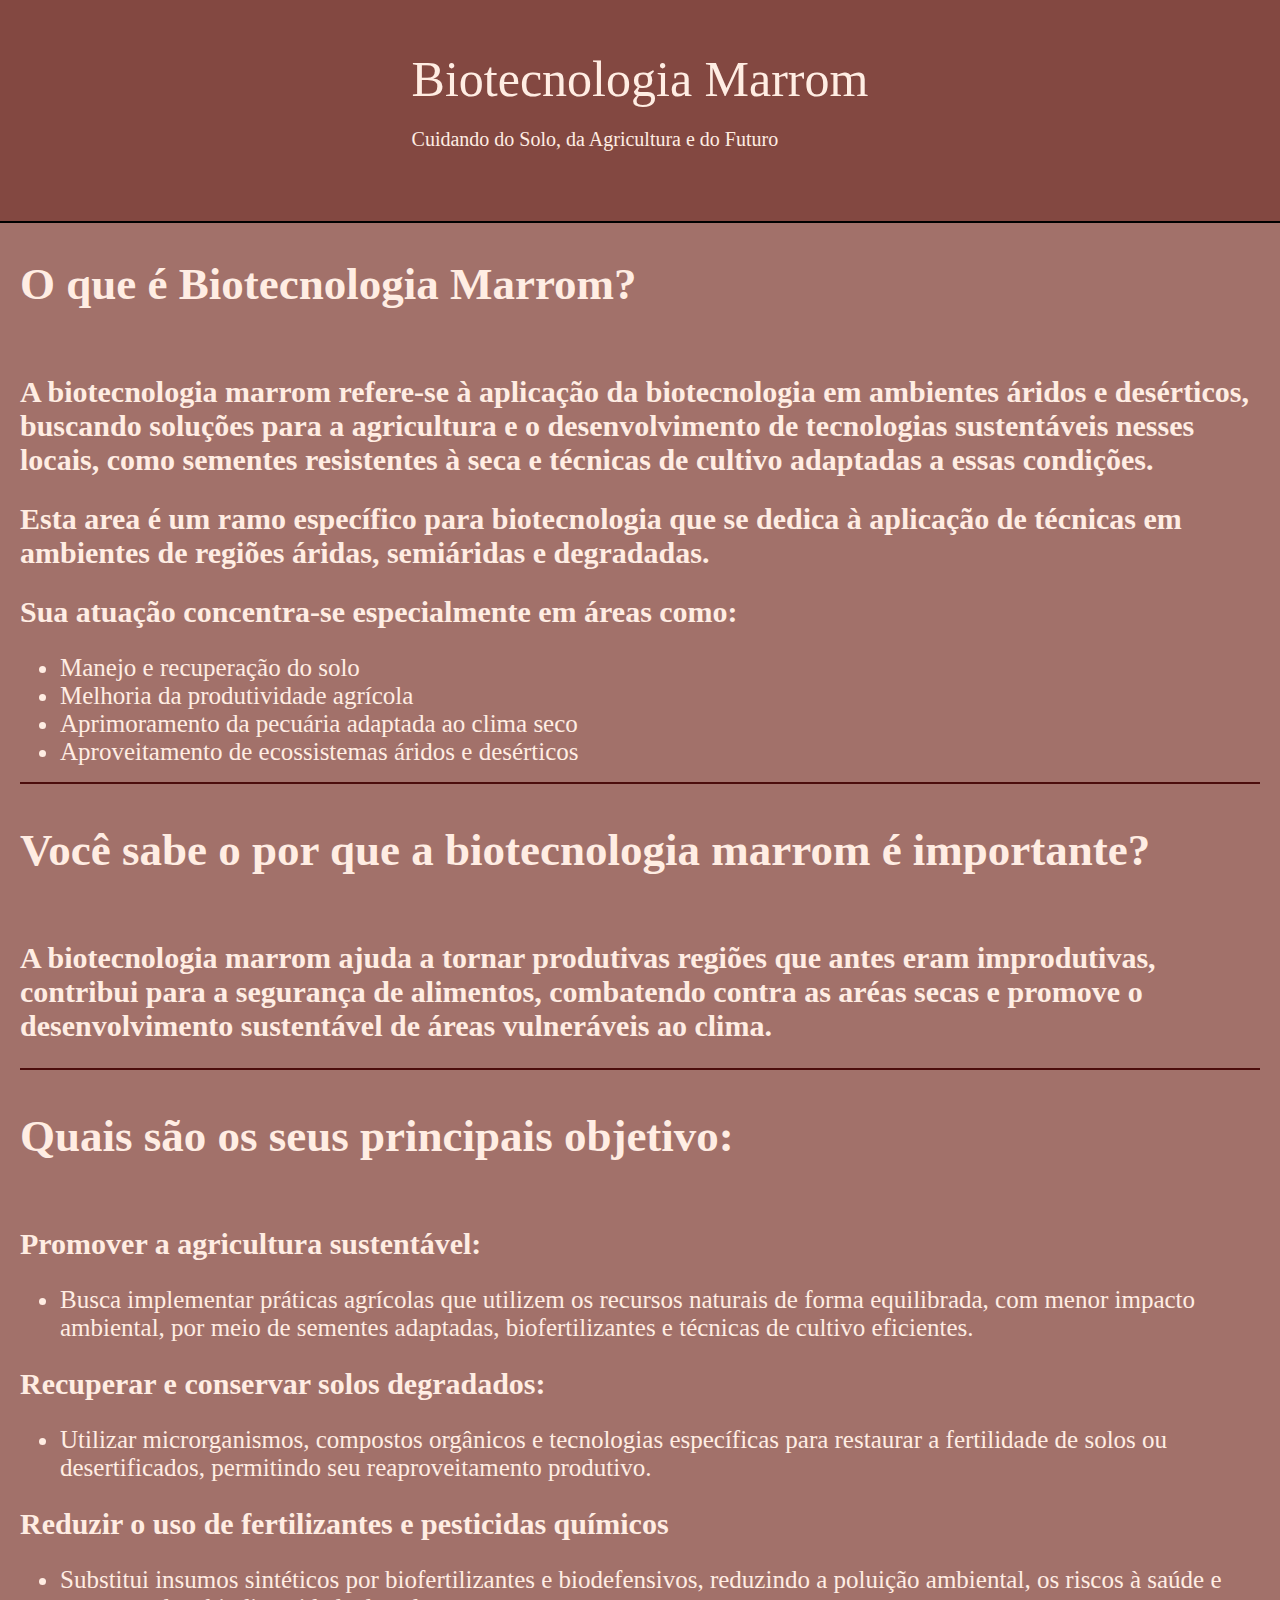
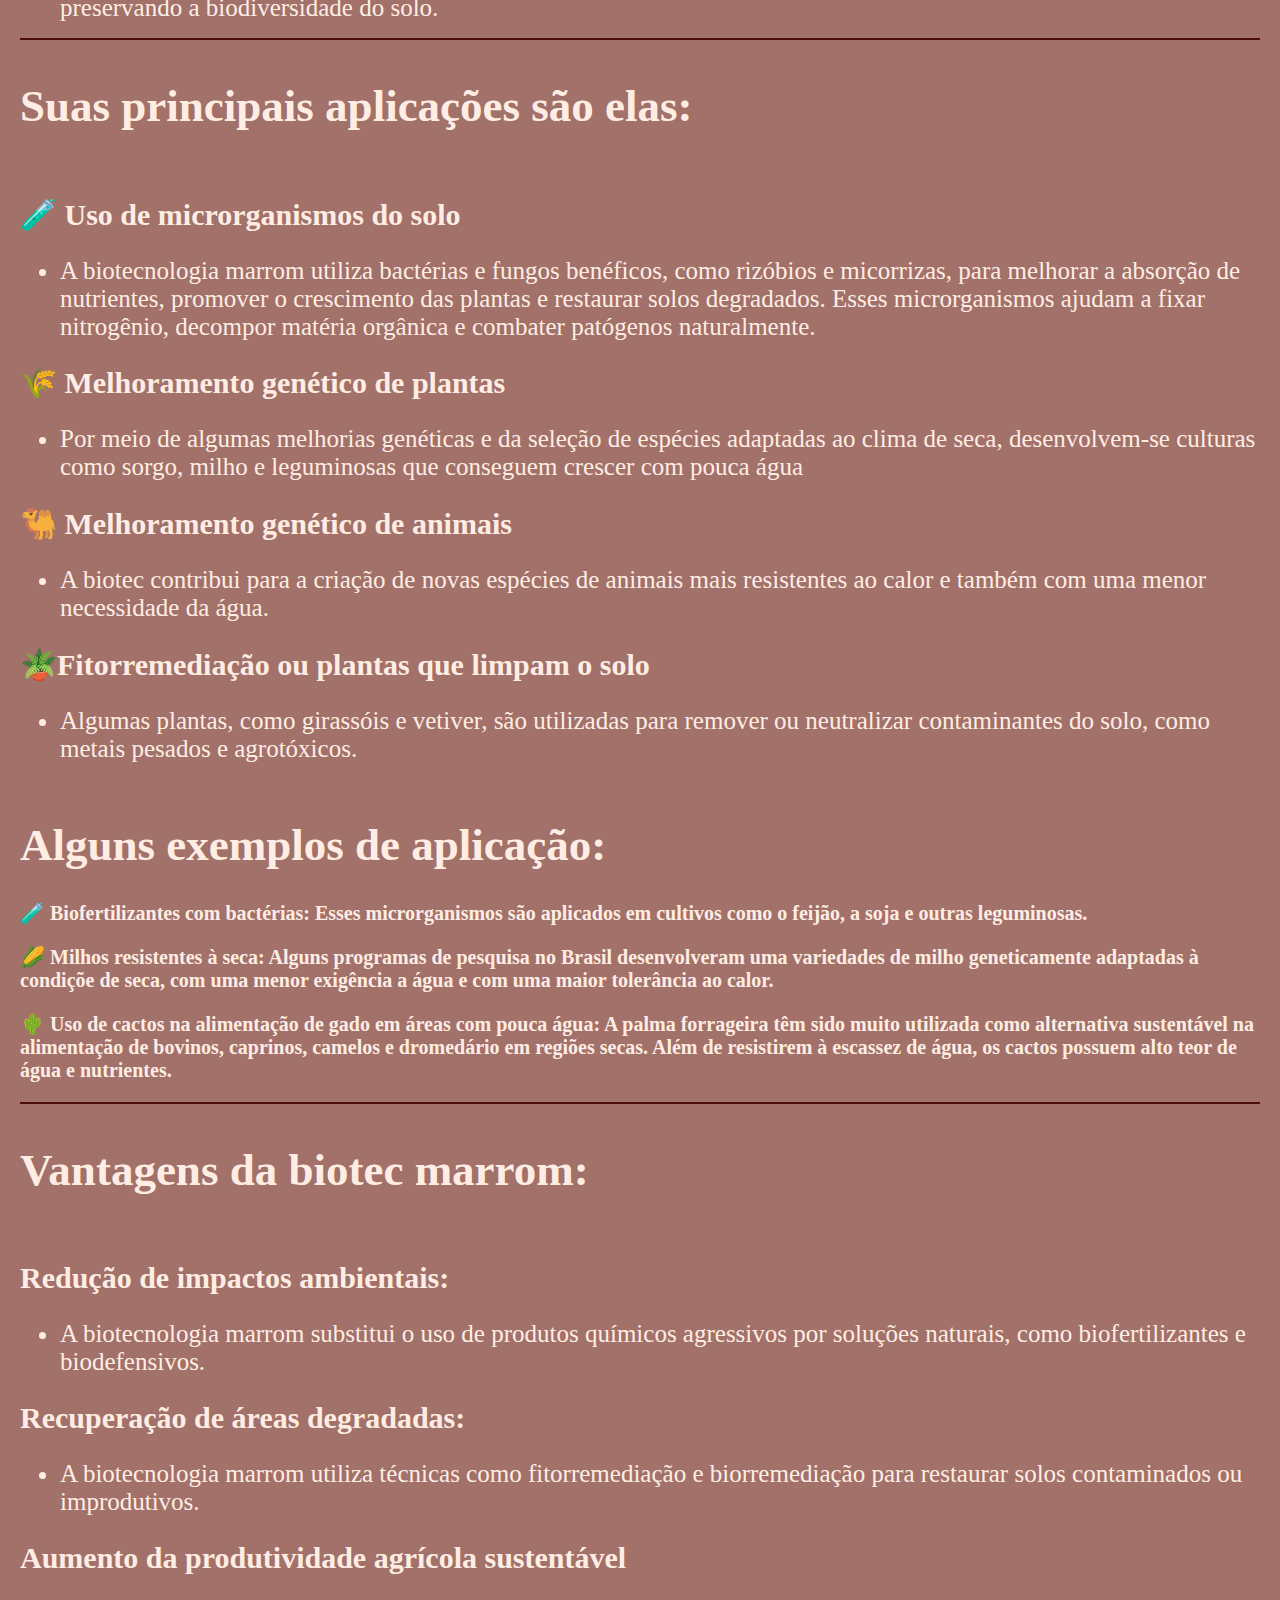
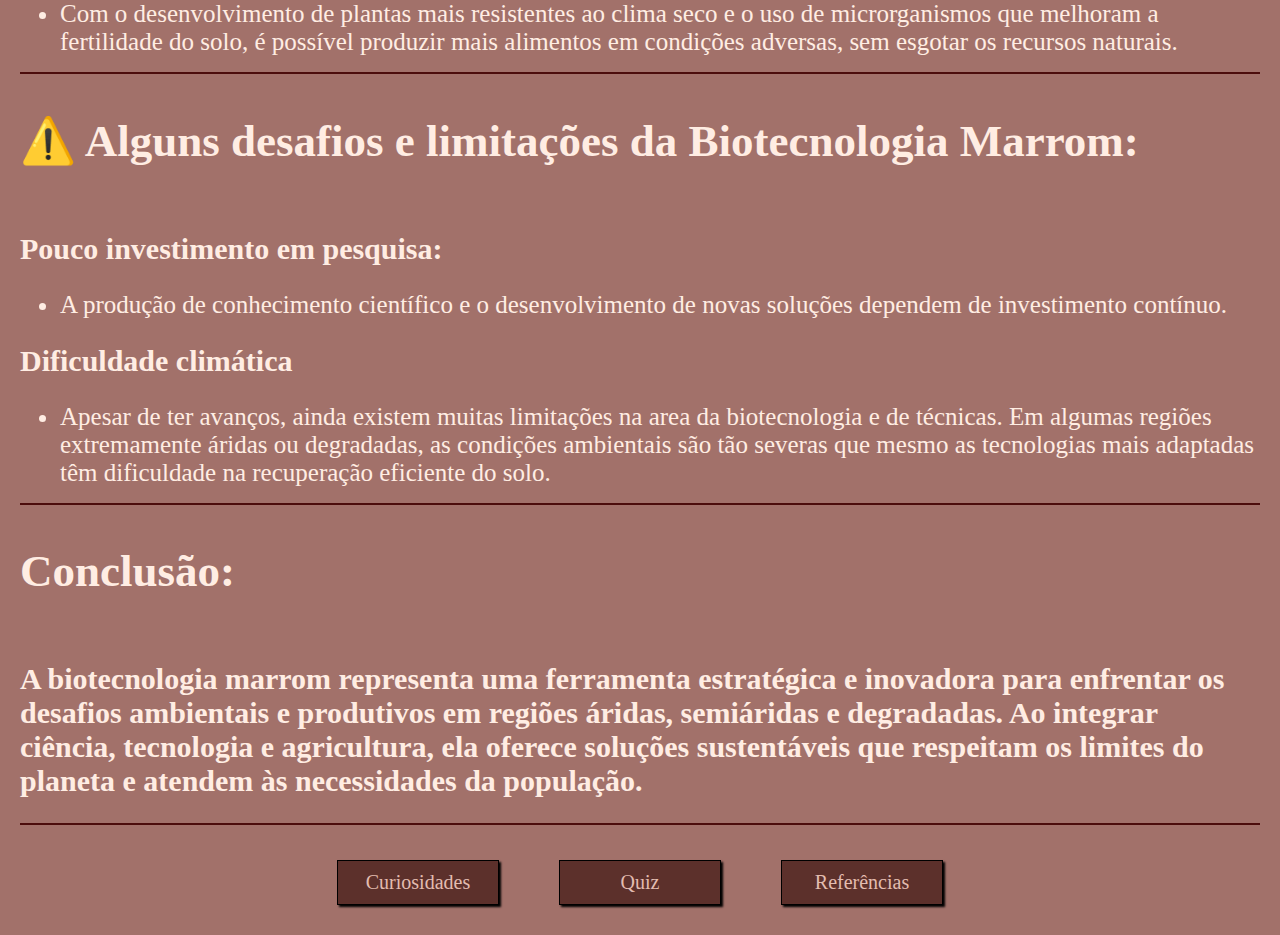
<file: index.html>
<html lang="pt-br">

<head>
  <link rel="stylesheet" href="style.css"/>
</head>


<body>

  <header>
    <div>
      Biotecnologia Marrom
      <p> Cuidando do Solo, da Agricultura e do Futuro</p>
    </div>
    
  </header>
 

  
  <section>
    <div>
      <h1>O que é Biotecnologia Marrom?</h1>
    </div>
  </section>

  <section>
    <div class="separacao">
      <h2>A biotecnologia marrom refere-se à aplicação da biotecnologia em ambientes áridos e desérticos, buscando soluções para a agricultura e o desenvolvimento de tecnologias sustentáveis nesses locais, como sementes resistentes à seca e técnicas de cultivo adaptadas a essas condições.</h2>
      <h2>Esta area é um ramo específico para biotecnologia que se dedica à aplicação de técnicas em ambientes de regiões áridas, semiáridas e degradadas.</h2>
      <h2>Sua atuação concentra-se especialmente em áreas como:</h2>
   <ul>
    
     <li> Manejo e recuperação do solo </li>
     <li> Melhoria da produtividade agrícola </li>
     <li> Aprimoramento da pecuária adaptada ao clima seco </li>
     <li> Aproveitamento de ecossistemas áridos e desérticos </li>
    
   </ul>
    </div>
  </section>



  <section>
    <div>
      <h1>Você sabe o por que a biotecnologia marrom é importante?</h1>
    </div>
  </section>

  <section>
    <div class="separacao">
      <h2>A biotecnologia marrom ajuda a tornar produtivas regiões que antes eram improdutivas, contribui para a segurança de alimentos, combatendo contra as aréas secas e promove o desenvolvimento sustentável de áreas vulneráveis ao clima.</h2>
    </div>
  </section>



  <section>
    <div>
      <h1>Quais são os seus principais objetivo:</h1>
    </div>
  </section>

  <section>
    <div class="separacao">
      <h2>Promover a agricultura sustentável:</h2>
      <ul> <li>Busca implementar práticas agrícolas que utilizem os recursos naturais de forma equilibrada, com menor impacto ambiental, por meio de sementes adaptadas, biofertilizantes e técnicas de cultivo eficientes.</li> </ul>
      <h2>Recuperar e conservar solos degradados:</h2>
      <ul> <li>Utilizar microrganismos, compostos orgânicos e tecnologias específicas para restaurar a fertilidade de solos  ou desertificados, permitindo seu reaproveitamento produtivo.</li> </ul>
      <h2>Reduzir o uso de fertilizantes e pesticidas químicos</h2>
      <ul> <li> Substitui insumos sintéticos por biofertilizantes e biodefensivos, reduzindo a poluição ambiental, os riscos à saúde e preservando a biodiversidade do solo.</li> </ul>
    </div>
  </section>


  
  <section>
    <div>
      <h1>Suas principais aplicações são elas:</h1>
    </div>
  </section>

 
  <section>
    <div>
      <h2>🧪 Uso de microrganismos do solo</h2>
      <ul> <li>A biotecnologia marrom utiliza bactérias e fungos benéficos, como rizóbios e micorrizas, para melhorar a absorção de nutrientes, promover o crescimento das plantas e restaurar solos degradados. Esses microrganismos ajudam a fixar nitrogênio, decompor matéria orgânica e combater patógenos naturalmente.</li> </ul>
      <h2>🌾 Melhoramento genético de plantas</h2>
      <ul> <li>Por meio de algumas melhorias genéticas e da seleção de espécies adaptadas ao clima de seca, desenvolvem-se culturas como sorgo, milho e leguminosas que conseguem crescer com pouca água</li> </ul>
      <h2> 🐫 Melhoramento genético de animais</h2>
      <ul> <li>A biotec contribui para a criação de novas espécies de animais mais resistentes ao calor e também com uma menor necessidade da água.</li> </ul>
      <h2> 🪴Fitorremediação ou plantas que limpam o solo</h2>
      <ul> <li>Algumas plantas, como girassóis e vetiver, são utilizadas para remover ou neutralizar contaminantes do solo, como metais pesados e agrotóxicos.</li> </ul>
    </div>
  </section>
  

  <section>
    <div class="separacao">
      <h1>Alguns exemplos de aplicação:</h1>
      <h3>🧪 Biofertilizantes com bactérias: Esses microrganismos são aplicados em cultivos como o feijão, a soja e outras leguminosas.</h3>
      <h3>🌽 Milhos resistentes à seca: Alguns programas de pesquisa no Brasil desenvolveram uma variedades de milho geneticamente adaptadas à condiçõe de seca, com uma menor exigência a água e com uma maior tolerância ao calor.</h3>
      <h3>🌵 Uso de cactos na alimentação de gado em áreas com pouca água: A palma forrageira têm sido muito utilizada como alternativa sustentável na alimentação de bovinos, caprinos, camelos e dromedário em regiões secas. Além de resistirem à escassez de água, os cactos possuem alto teor de água e nutrientes.</h3>
    </div>
  </section>
    


  <section>
    <div>
      <h1>Vantagens da biotec marrom:</h1>
    </div>
  </section>


  <section>
    <div class="separacao">
      <h2>Redução de impactos ambientais:</h2>
      <ul> <li>A biotecnologia marrom substitui o uso de produtos químicos agressivos por soluções naturais, como biofertilizantes e biodefensivos.</li> </ul>
      <h2>Recuperação de áreas degradadas:</h2>
      <ul> <li>A biotecnologia marrom utiliza técnicas como fitorremediação e biorremediação para restaurar solos contaminados ou improdutivos.</li> </ul>
      <h2>Aumento da produtividade agrícola sustentável</h2>
      <ul> <li>Com o desenvolvimento de plantas mais resistentes ao clima seco e o uso de microrganismos que melhoram a fertilidade do solo, é possível produzir mais alimentos em condições adversas, sem esgotar os recursos naturais.</li> </ul>
    </div>
  </section>



  <section>
    <div>
      <h1>⚠️ Alguns desafios e limitações da Biotecnologia Marrom:</h1>
    </div>
  </section>




  <section>
    <div class="separacao">
      <h2>Pouco investimento em pesquisa:</h2>
      <ul> <li>A produção de conhecimento científico e o desenvolvimento de novas soluções dependem de investimento contínuo.</li> </ul>
      <h2>Dificuldade climática</h2>
      <ul> <li>Apesar de ter avanços, ainda existem muitas limitações na area da biotecnologia e de técnicas. Em algumas regiões extremamente áridas ou degradadas, as condições ambientais são tão severas que mesmo as tecnologias mais adaptadas têm dificuldade na recuperação eficiente do solo.</li> </ul>
    </div>
  </section>

  




  <section>
    <div>
      <h1>Conclusão:</h1>
    </div>
  </section>



  <section>
    <div class="separacao">
      <h2>A biotecnologia marrom representa uma ferramenta estratégica e inovadora para enfrentar os desafios ambientais e produtivos em regiões áridas, semiáridas e degradadas. Ao integrar ciência, tecnologia e agricultura, ela oferece soluções sustentáveis que respeitam os limites do planeta e atendem às necessidades da população.</h2>
    </div>
  </section>





  <div class="botao">
  <a class="btn-link" href="curiosidades.html" target="_blank">Curiosidades</a>
  <a class="btn-link" href="quiz.html" target="_blank">Quiz</a>
  <a class="btn-link" href="referencia.html" target="_blank">Referências</a>
  </div>






















</body>



</html>
</file>
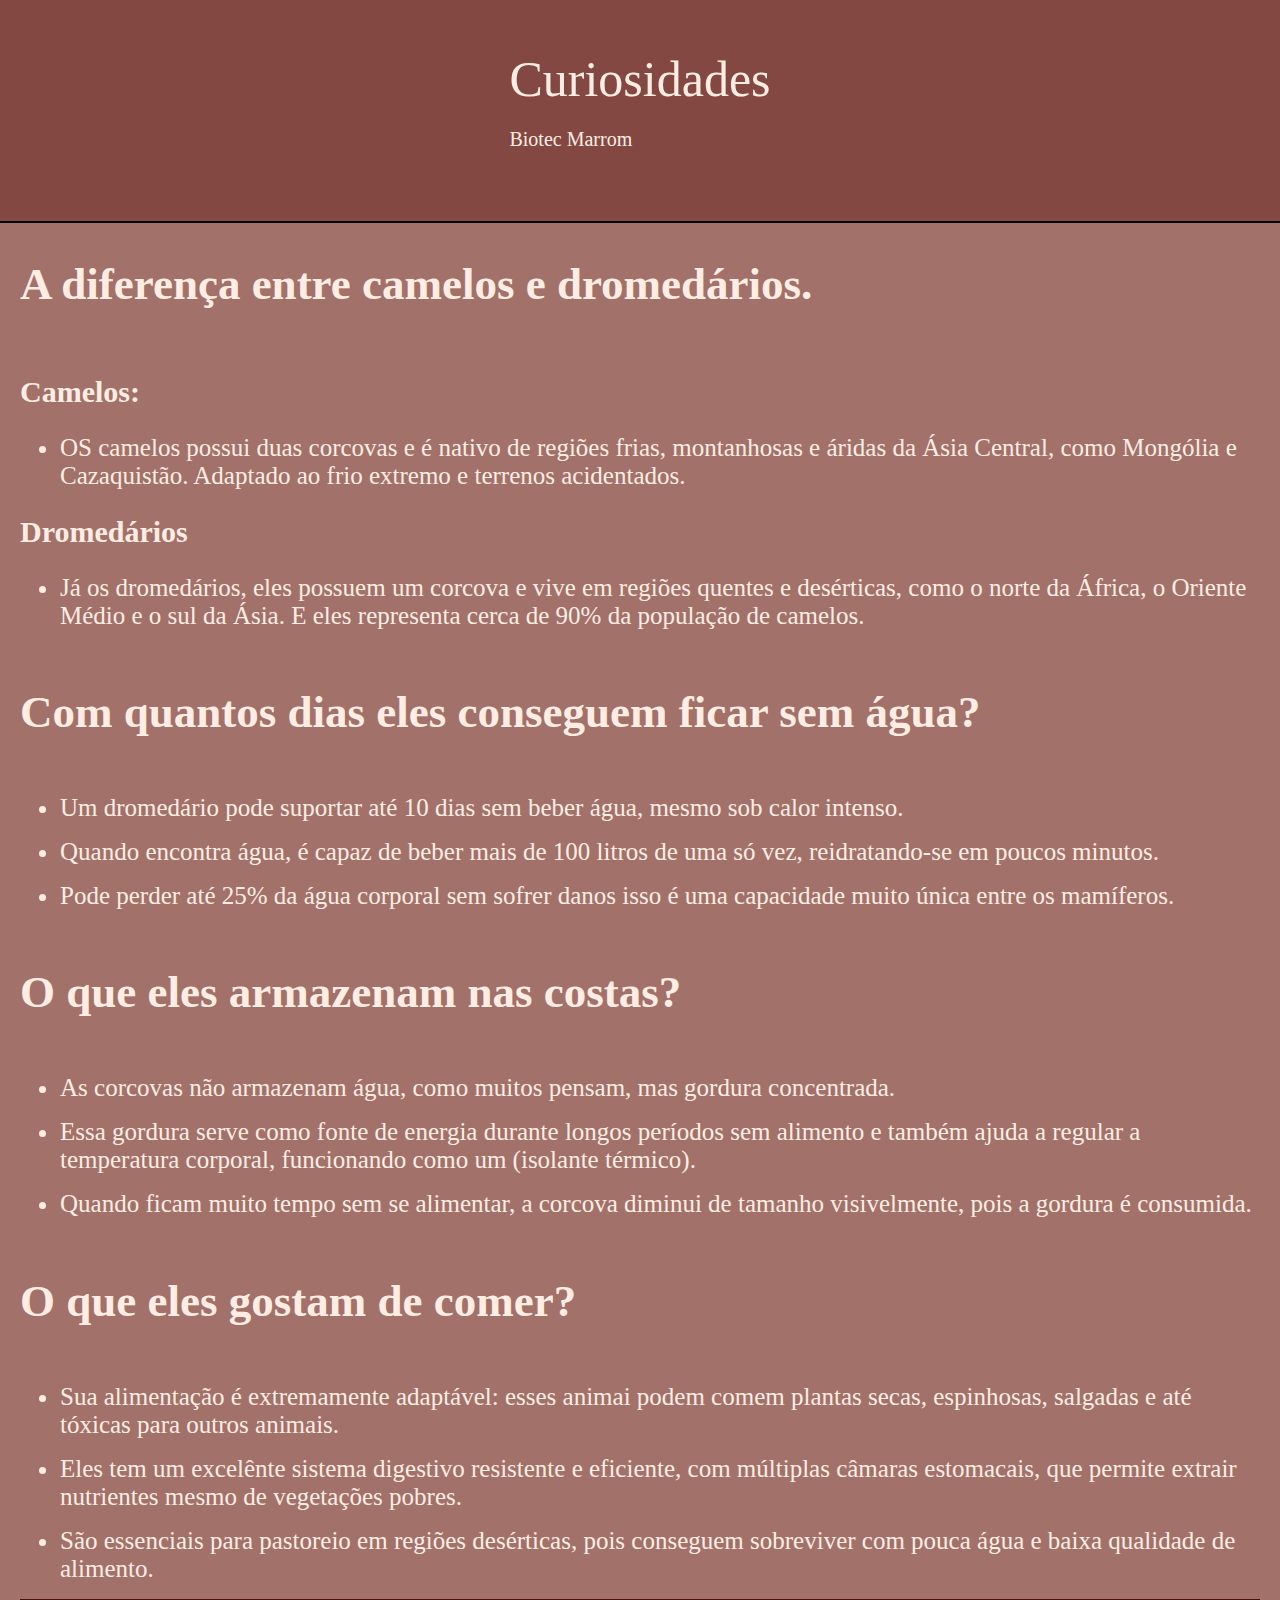
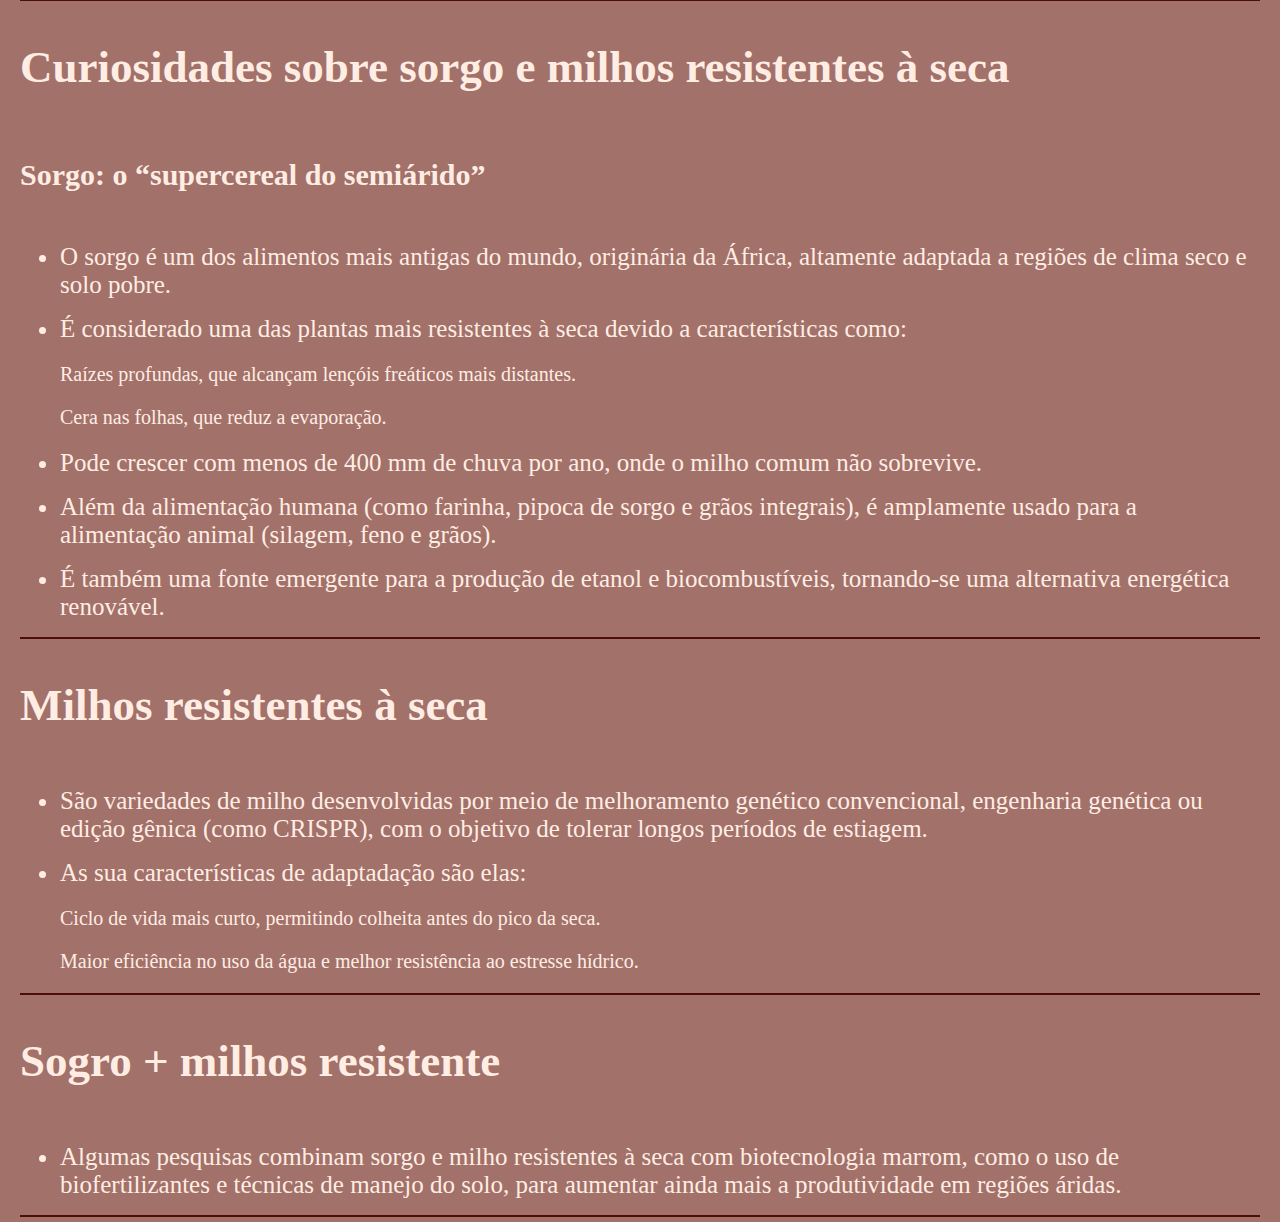
<file: curiosidades.html>
<!DOCTYPE html>
<html lang="pt-br">
<head>
    <link rel="stylesheet" href="style.css"/>
</head>


<body>
    
    <header>
        <div>
          Curiosidades
          <p> Biotec Marrom</p>
        </div>
        
      </header>





<section>
    <div>
        <h1>A diferença entre camelos e dromedários.</h1>
    </div>
</section>


<section>
    <div >
      <h2>Camelos:</h2>
      <ul> <li>OS camelos possui duas corcovas e é nativo de regiões frias, montanhosas e áridas da Ásia Central, como Mongólia e Cazaquistão. Adaptado ao frio extremo e terrenos acidentados.</li> </ul>
      <h2>Dromedários</h2>
      <ul> <li>Já os dromedários, eles possuem um corcova e vive em regiões quentes e desérticas, como o norte da África, o Oriente Médio e o sul da Ásia. E eles representa cerca de 90% da população de camelos.</li> </ul>
    </div>
  </section>


<section>
    <div>
        <h1>Com quantos dias eles conseguem ficar sem água?</h1>
    </div>
</section>



<section>
    <div>
        <ul> <li>Um dromedário pode suportar até 10 dias sem beber água, mesmo sob calor intenso.</li> </ul>
        <ul> <li>Quando encontra água, é capaz de beber mais de 100 litros de uma só vez, reidratando-se em poucos minutos.</li> </ul>
        <ul> <li>Pode perder até 25% da água corporal sem sofrer danos isso é uma capacidade muito única entre os mamíferos.</li> </ul>
    </div>
</section>



<section>
    <div>
        <h1>O que eles armazenam nas costas?</h1>
    </div>
</section>

<section>
    <div >
        <ul> <li>As corcovas não armazenam água, como muitos pensam, mas gordura concentrada.</li> </ul>
        <ul> <li>Essa gordura serve como fonte de energia durante longos períodos sem alimento e também ajuda a regular a temperatura corporal, funcionando como um (isolante térmico).</li> </ul>
        <ul> <li>Quando ficam muito tempo sem se alimentar, a corcova diminui de tamanho visivelmente, pois a gordura é consumida.</li> </ul>
    </div>
</section>


<section>
    <div>
        <h1>O que eles gostam de comer?</h1>
    </div>
</section>


<section>
    <div class="separacao">
        <ul> <li>Sua alimentação é extremamente adaptável: esses animai podem comem plantas secas, espinhosas, salgadas e até tóxicas para outros animais.</li> </ul>
        <ul> <li>Eles tem um excelênte sistema digestivo resistente e eficiente, com múltiplas câmaras estomacais, que permite extrair nutrientes mesmo de vegetações pobres.</li> </ul>
        <ul> <li>São essenciais para pastoreio em regiões desérticas, pois conseguem sobreviver com pouca água e baixa qualidade de alimento.</li> </ul>
    </div>
</section>


<section>
    <div>
        <h1>Curiosidades sobre sorgo e milhos resistentes à seca</h1>
    </div>
</section>


<section>
    <div>
        <h2>Sorgo: o “supercereal do semiárido”</h2>
    </div>
</section>



<section>
    <div class="separacao">
        <ul> <li>O sorgo é um dos alimentos mais antigas do mundo, originária da África, altamente adaptada a regiões de clima seco e solo pobre.</li> </ul>
        <ul>  <li>É considerado uma das plantas mais resistentes à seca devido a características como:</li></ul>
        <ul><p>Raízes profundas, que alcançam lençóis freáticos mais distantes.</p></ul>
        <ul><p>Cera nas folhas, que reduz a evaporação.</p></ul>
        <ul> <li>Pode crescer com menos de 400 mm de chuva por ano, onde o milho comum não sobrevive.</li> </ul>
        <ul> <li>Além da alimentação humana (como farinha, pipoca de sorgo e grãos integrais), é amplamente usado para a alimentação animal (silagem, feno e grãos).</li> </ul>
        <ul> <li>É também uma fonte emergente para a produção de etanol e biocombustíveis, tornando-se uma alternativa energética renovável.</li> </ul>
    </div>
</section>





<section>
    <div>
        <h1> Milhos resistentes à seca</h1>
    </div>
</section>



<section>
    <div class="separacao">
        <ul> <li>São variedades de milho desenvolvidas por meio de melhoramento genético convencional, engenharia genética ou edição gênica (como CRISPR), com o objetivo de tolerar longos períodos de estiagem.</li> </ul>
        <ul> <li>As sua características de adaptadação são elas:</li> </ul>
        <ul><p>Ciclo de vida mais curto, permitindo colheita antes do pico da seca.</p></ul>
        <ul><p> Maior eficiência no uso da água e melhor resistência ao estresse hídrico.</p></ul>
    </div>
</section>


<section>
    <div>
        <h1>Sogro + milhos resistente</h1>
    </div>
</section>



<section>
    <div class="separacao">
        <ul> <li>Algumas pesquisas combinam sorgo e milho resistentes à seca com biotecnologia marrom, como o uso de biofertilizantes e técnicas de manejo do solo, para aumentar ainda mais a produtividade em regiões áridas.</li> </ul>
    </div>
</section>








</body>
</html>
</file>
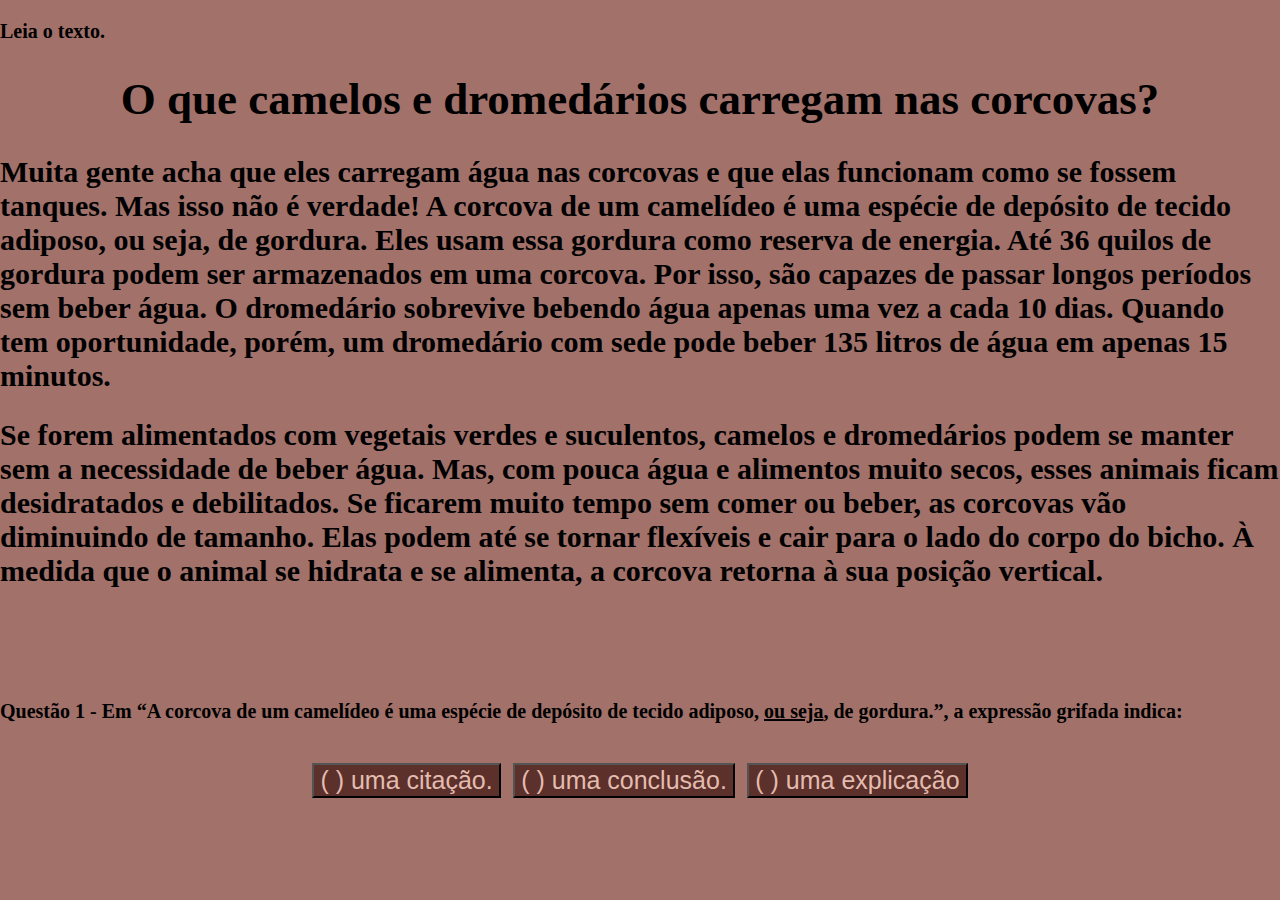
<file: quiz.html>
<!DOCTYPE html>
<html lang="pt-br">
<head>
    <link rel="stylesheet" href="style.css"/>





</head>
<body class="cor">
    

<main>
    <div class="passo ativo" id="passo-0">
        <div>
        <h3>Leia o texto.</h3>

        <h1 class="meio">O que camelos e dromedários carregam nas corcovas?</h1>
        <h2> Muita gente acha que eles carregam água nas corcovas e que elas funcionam como se fossem tanques. Mas isso não é verdade! A corcova de um camelídeo é uma espécie de depósito de tecido adiposo, ou seja, de gordura. Eles usam essa gordura como reserva de energia. Até 36 quilos de gordura podem ser armazenados em uma corcova. Por isso, são capazes de passar longos períodos sem beber água. O dromedário sobrevive bebendo água apenas uma vez a cada 10 dias. Quando tem oportunidade, porém, um dromedário com sede pode beber 135 litros de água em apenas 15 minutos.</h2>
        <h2>Se forem alimentados com vegetais verdes e suculentos, camelos e dromedários podem se manter sem a necessidade de beber água. Mas, com pouca água e alimentos muito secos, esses animais ficam desidratados e debilitados. Se ficarem muito tempo sem comer ou beber, as corcovas vão diminuindo de tamanho. Elas podem até se tornar flexíveis e cair para o lado do corpo do bicho. À medida que o animal se hidrata e se alimenta, a corcova retorna à sua posição vertical.</h2>
          
       <h1 class="invisivel"> NÃO TEM NADA AQUI </h1>
    <h3>Questão 1 - Em “A corcova de um camelídeo é uma espécie de depósito de tecido adiposo, <u>ou seja</u>, de gordura.”, a expressão grifada indica:</h3>
      
    </div>




    <div class="meio">
            <button class="btn-proximo" data-proximo="1">(  ) uma citação.</button>
            <button class="btn-proximo" data-proximo="2">(  ) uma conclusão.</button>
            <button class="btn-proximo" data-proximo="3">(  ) uma explicação</button>
    </div>
      

</div>

<div class="meio">
      <div class="passo" id="passo-1">
        <h1>INFELIZMENTE VOCÊ PERDEU.</h1>

        <button class="btn-proximo" data-proximo="0">TENTAR NOVAMENTE</button>
      </div>

      <div class="passo" id="passo-2">
        <h1>INFELIZMENTE VOCÊ PERDEU.</h1>

        <button class="btn-proximo" data-proximo="0">TENTAR NOVAMENTE</button>
      </div>

</div>



<div class="passo" id="passo-3">
    <div>
<h3>Questão 2 - Na parte “Quando tem oportunidade, <u>porém</u>, um dromedário com sede pode beber 135 litros de água em apenas 15 minutos.”, a palavra destacada poderia ser substituída por:</h3>
  
</div>




<div class="meio">
        <button class="btn-proximo" data-proximo="1">(  )  “pois”.</button>
        <button class="btn-proximo" data-proximo="2">(  ) “portanto”.</button>
        <button class="btn-proximo" data-proximo="4">(  ) “no entanto”</button>
</div>
  

</div>




<div class="passo" id="passo-4">
    <div>
<h3>Questão 3 - De acordo com o autor, “as corcovas vão diminuindo de tamanho”, quando camelos e dromedários:</h3>
  
</div>




<div class="meio">
        <button class="btn-proximo" data-proximo="5">(  ) ficam muito tempo sem comer ou beber</button>
        <button class="btn-proximo" data-proximo="1">(  ) ingerem pouca água.</button>
        <button class="btn-proximo" data-proximo="2">(  ) consomem alimentos muito secos.</button>
</div>
  

</div>




<div class="passo" id="passo-5">
    <div>
<h3>Questão 4 - De acordo com o que apresentamos, o que a biotecnologia marrom trabalha:</h3>
  
</div>




<div class="meio">
        <button class="btn-proximo" data-proximo="1">(  ) Apenas no cutivos de plantas resistentes.</button>
        <button class="btn-proximo" data-proximo="6">(  ) No cuidado de terras secas e aridas</button>
        <button class="btn-proximo" data-proximo="2">(  ) Nas áreas de muita vegetações.</button>
        <button class="btn-proximo" data-proximo="2">(  ) Todas estão erradas.</button>
</div>
  

</div>




<div class="passo" id="passo-6">
    <div>
<h3>Questão 5 - Quais são os principais objetivos da <u>biotec marrom</u>:</h3>
  
</div>
<h3>-I- Não promover a agricultura sustentavel.</h3>
<h3>-II- Recuperação de solos degradados</h3>
<h3>-III- Almentar o uso de pesticidas.</h3>
<h3>-IV- Substituir o uso de insumos</h3>
<div>

<h2>Assinale a alternativa correta.</h2>

</div>

<div class="meio">
        <button class="btn-proximo" data-proximo="1">(  ) II e III.</button>
        <button class="btn-proximo" data-proximo="1">(  ) I e IV.</button>
        <button class="btn-proximo" data-proximo="7">(  ) II e IV</button>
        <button class="btn-proximo" data-proximo="2">(  ) Todas estão erradas.</button>
        <button class="btn-proximo" data-proximo="2">(  ) Todas estão corretas.</button>
</div>
  

</div>






















 </main>






<script src="main.js"></script>






</body>
</html>
</file>
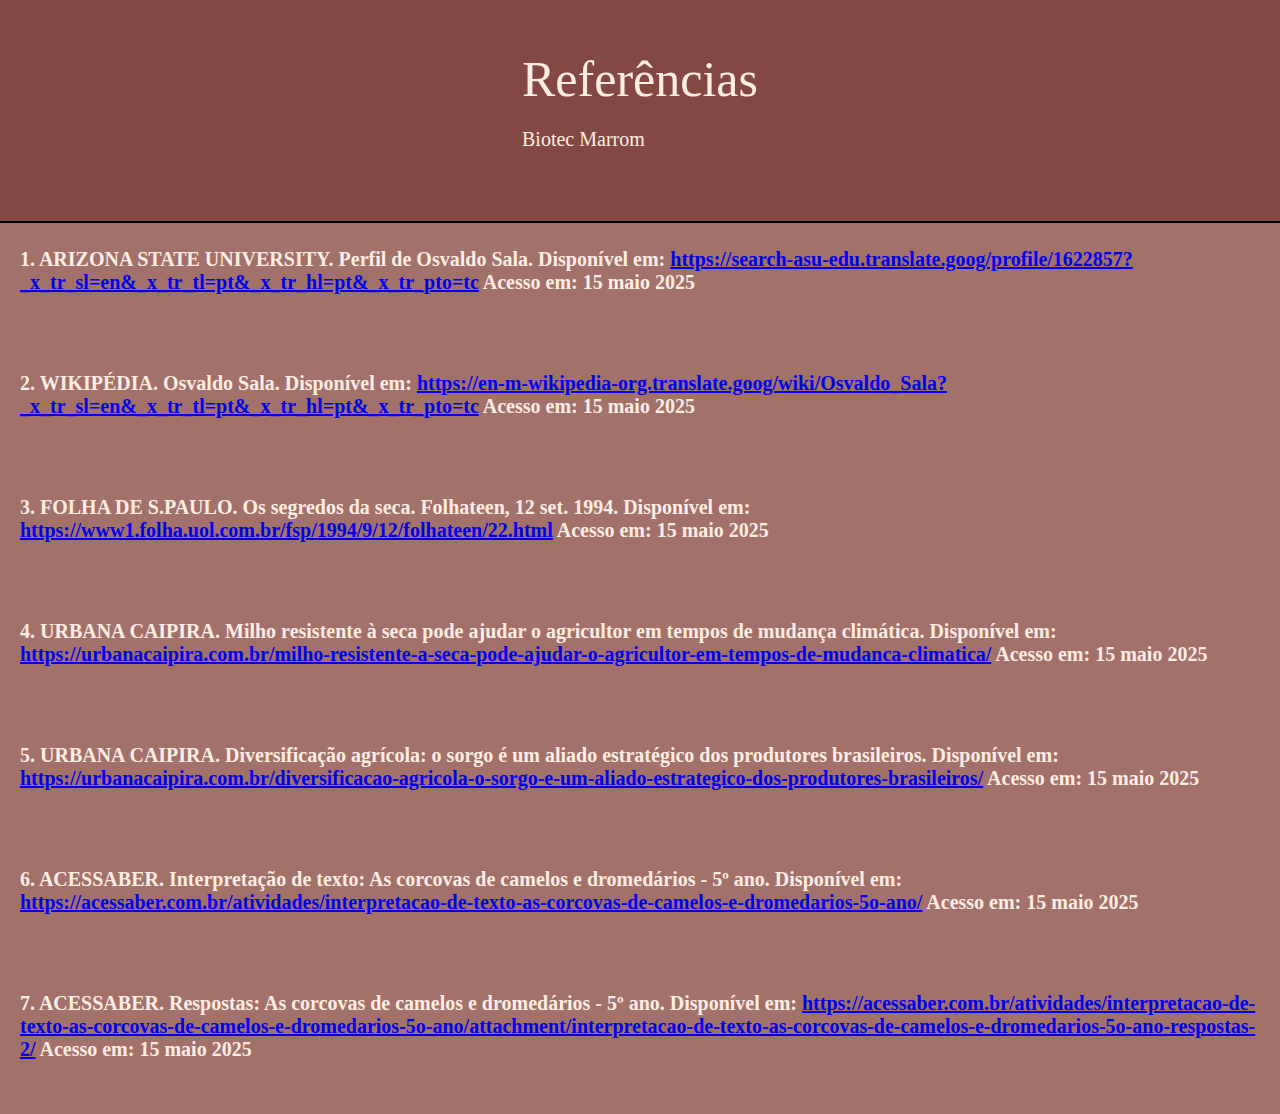
<file: referencia.html>
<!DOCTYPE html>
<html lang="pt-br">
<head>
    <link rel="stylesheet" href="style.css"/>



</head>

<body>
    
<header>
    <div>
      Referências
      <p> Biotec Marrom</p>
    </div>
    
  </header>











<section>
    <div><h3 class="nada">1. ARIZONA STATE UNIVERSITY. Perfil de Osvaldo Sala. Disponível em: <a href=" https://search-asu-edu.translate.goog/profile/1622857?_x_tr_sl=en&_x_tr_tl=pt&_x_tr_hl=pt&_x_tr_pto=tc"> https://search-asu-edu.translate.goog/profile/1622857?_x_tr_sl=en&_x_tr_tl=pt&_x_tr_hl=pt&_x_tr_pto=tc</a> Acesso em: 15 maio 2025</h3></div>
</section>

<section> <div><h7 class="invisivel"> NÃO TEM NADA AQUI </h7></div></section>

<section>
    <div><h3 class="nada">2. WIKIPÉDIA. Osvaldo Sala. Disponível em:  <a href="  https://en-m-wikipedia-org.translate.goog/wiki/Osvaldo_Sala?_x_tr_sl=en&_x_tr_tl=pt&_x_tr_hl=pt&_x_tr_pto=tc">  https://en-m-wikipedia-org.translate.goog/wiki/Osvaldo_Sala?_x_tr_sl=en&_x_tr_tl=pt&_x_tr_hl=pt&_x_tr_pto=tc</a> Acesso em: 15 maio 2025</h3></div>
</section>

<section> <div><h7 class="invisivel"> NÃO TEM NADA AQUI </h7></div></section>

<section>
    <div><h3 class="nada">3. FOLHA DE S.PAULO. Os segredos da seca. Folhateen, 12 set. 1994. Disponível em: <a href="https://www1.folha.uol.com.br/fsp/1994/9/12/folhateen/22.html">  https://www1.folha.uol.com.br/fsp/1994/9/12/folhateen/22.html</a> Acesso em: 15 maio 2025</h3></div>
</section>

<section> <div><h7 class="invisivel"> NÃO TEM NADA AQUI </h7></div></section>

<section>
    <div><h3 class="nada">4. URBANA CAIPIRA. Milho resistente à seca pode ajudar o agricultor em tempos de mudança climática. Disponível em: <a href="https://urbanacaipira.com.br/milho-resistente-a-seca-pode-ajudar-o-agricultor-em-tempos-de-mudanca-climatica/">  https://urbanacaipira.com.br/milho-resistente-a-seca-pode-ajudar-o-agricultor-em-tempos-de-mudanca-climatica/</a> Acesso em: 15 maio 2025</h3></div>
</section>

<section> <div><h7 class="invisivel"> NÃO TEM NADA AQUI </h7></div></section>

<section>
    <div><h3 class="nada">5. URBANA CAIPIRA. Diversificação agrícola: o sorgo é um aliado estratégico dos produtores brasileiros. Disponível em: <a href="https://urbanacaipira.com.br/diversificacao-agricola-o-sorgo-e-um-aliado-estrategico-dos-produtores-brasileiros/"> https://urbanacaipira.com.br/diversificacao-agricola-o-sorgo-e-um-aliado-estrategico-dos-produtores-brasileiros/</a> Acesso em: 15 maio 2025</h3></div>
</section>

<section> <div><h7 class="invisivel"> NÃO TEM NADA AQUI </h7></div></section>

<section>
    <div><h3 class="nada">6. ACESSABER. Interpretação de texto: As corcovas de camelos e dromedários - 5º ano. Disponível em: <a href="https://acessaber.com.br/atividades/interpretacao-de-texto-as-corcovas-de-camelos-e-dromedarios-5o-ano/">https://acessaber.com.br/atividades/interpretacao-de-texto-as-corcovas-de-camelos-e-dromedarios-5o-ano/</a> Acesso em: 15 maio 2025</h3></div>
</section>

<section> <div><h7 class="invisivel"> NÃO TEM NADA AQUI </h7></div></section>

<section>
    <div><h3 class="nada">7. ACESSABER. Respostas: As corcovas de camelos e dromedários - 5º ano. Disponível em: <a href="https://acessaber.com.br/atividades/interpretacao-de-texto-as-corcovas-de-camelos-e-dromedarios-5o-ano/attachment/interpretacao-de-texto-as-corcovas-de-camelos-e-dromedarios-5o-ano-respostas-2/">https://acessaber.com.br/atividades/interpretacao-de-texto-as-corcovas-de-camelos-e-dromedarios-5o-ano/attachment/interpretacao-de-texto-as-corcovas-de-camelos-e-dromedarios-5o-ano-respostas-2/</a> Acesso em: 15 maio 2025</h3></div>
</section>

<section> <div><h7 class="invisivel"> NÃO TEM NADA AQUI </h7></div></section>













</body>
</html>
</file>
<file: style.css>
body {
    color: black;
    background-color:#834841;
    margin: 0px
   }

   .cor{
    background-color:#a2716a ;
   }
   
   header{
    color: #ffede3;
     display: flex;
     justify-content: center;
     border-bottom: solid 2px #000000;
     padding: 50px;
     font-size: 50px;
   }
   
   section{
    color: #ffede3;
     display: flex;
     justify-content: left;
     background-color:#a2716a ;
     padding-bottom: 5px;
     padding-top: 5px;
     padding-left: 20px;
     padding-right: 20px;
     
    }


    button{
      font-size: 25px;
      color: #e3bcb0;
      background-color:#5c302b;
    }


   .passo{
    display: none;
   }


   .passo.ativo{
    display: block;
   }

   .invisivel{
    color: #a2716a;
   }

      main{ 
        background-color:#a2716a ;
        font-size: 50px;
      }

     .meio{
      text-align: center;
      
     }


    .separacao{
    border-bottom: solid 2px #4c0d0c;
   }


   .botao{
    display: flex;
    justify-content: center; 
    align-items: center;
    background: #a2716a;
    
   }

  
   .btn-link{
     text-decoration: none;
     border:  solid 1px #000;
     width: 140px;
     text-align: center;
     margin: 30px;
     padding: 10px;
     font-size: 20px;
     background: #5c302b;
     color: #e3bcb0;
     box-shadow: 2px 2px 2px #000;
   }









   h1{
     font-size: 45px
   }
   
   p{
     font-size: 20px
     
   }
   
   h2{
     font-size: 30px
   }
   
   h3{
     font-size: 20px
   }

   li{
    font-size: 25px
   }
</file>
